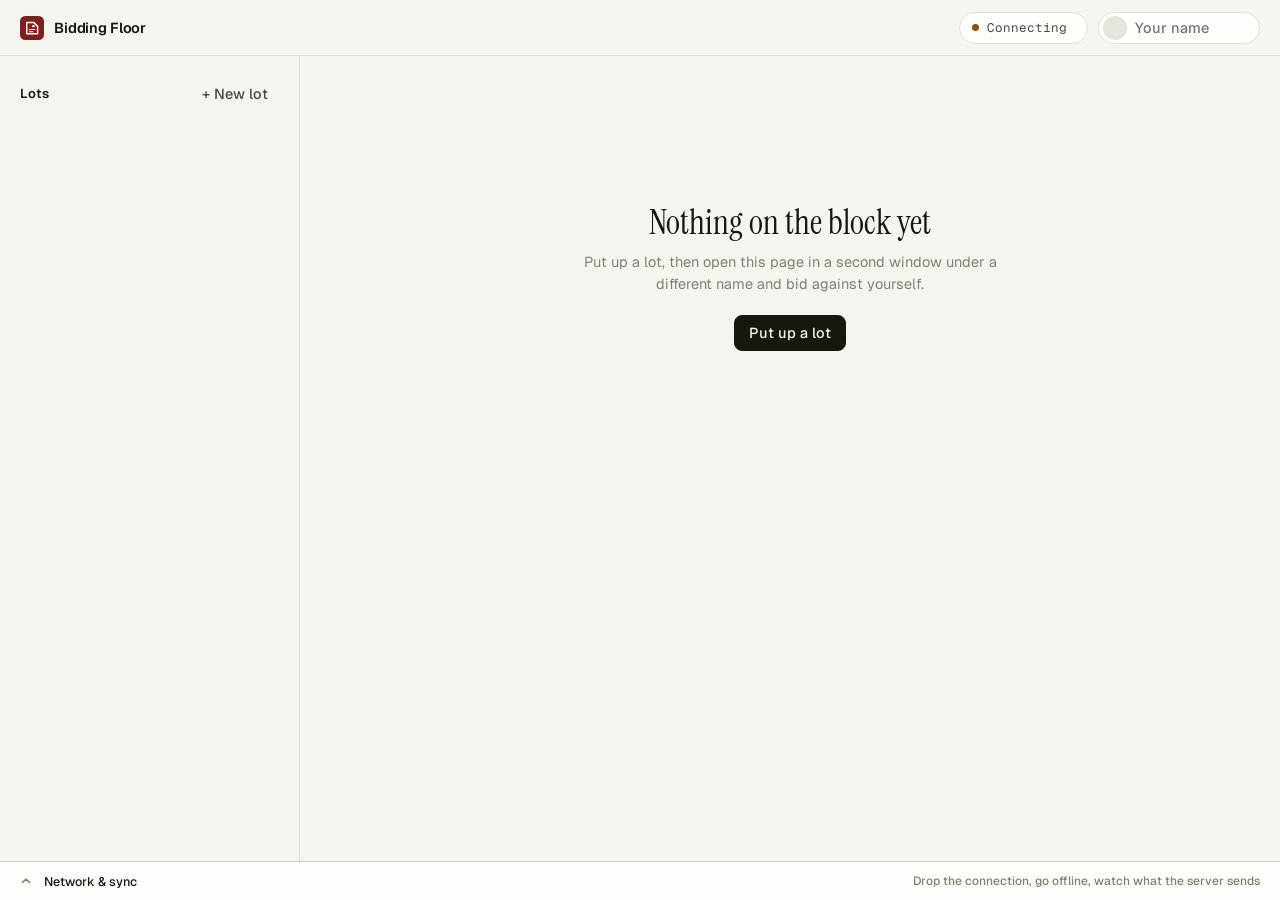
<file: static/index.html>
<!doctype html>
<html lang="en">
<head>
<meta charset="utf-8">
<meta name="viewport" content="width=device-width, initial-scale=1">
<title>Bidding Floor · live auctions</title>
<meta name="description" content="Timed auctions with live bidding over WebSockets.">
<meta name="theme-color" content="#f6f4ef">
<link rel="icon" href="/static/favicon.svg" type="image/svg+xml">
<link rel="preconnect" href="https://fonts.googleapis.com">
<link rel="preconnect" href="https://fonts.gstatic.com" crossorigin>
<link href="https://fonts.googleapis.com/css2?family=Geist:wght@400;500;600&family=Geist+Mono:wght@400;500&family=Instrument+Serif&display=swap" rel="stylesheet">
<link rel="stylesheet" href="/static/app.css">
<script src="/static/app.js" defer></script>
</head>
<body>

<header class="topbar">
  <a class="brand" href="/">
    <svg viewBox="0 0 32 32" aria-hidden="true"><rect width="32" height="32" rx="7" fill="var(--brand)"/><path d="M9 8.5h9.2l5.3 5.3v9.7H9z" fill="none" stroke="#fff" stroke-width="2" stroke-linejoin="round"/><circle cx="18" cy="13.5" r="1.6" fill="#fff"/><path d="M12.5 18h7M12.5 21h4.5" stroke="#fff" stroke-width="1.6" stroke-linecap="round"/></svg>
    <span class="brand-name">Bidding Floor</span>
  </a>
  <span class="topbar-meta" id="liveCount"></span>
  <div class="topbar-right">
    <button class="conn" id="conn" type="button" data-state="connecting" title="Show the network panel">
      <span class="conn-dot"></span><span id="connLabel">Connecting</span><span class="conn-ms" id="connMs"></span>
    </button>
    <label class="identity" title="Your bidder name">
      <span class="avatar" id="meAvatar" aria-hidden="true"></span>
      <input id="bidder" maxlength="40" autocomplete="nickname" spellcheck="false" aria-label="Your bidder name" placeholder="Your name">
    </label>
  </div>
</header>

<div class="shell">
  <nav class="lots" aria-label="Lots">
    <div class="lots-head">
      <h2>Lots <span id="lotCount"></span></h2>
      <button class="btn btn-quiet" id="newLotBtn" type="button">+ New lot</button>
    </div>
    <ol class="lot-list" id="lotList"></ol>
  </nav>

  <main class="stage">
    <div class="empty" id="empty">
      <h2>Nothing on the block yet</h2>
      <p>Put up a lot, then open this page in a second window under a different name and bid against yourself.</p>
      <button class="btn btn-ink" id="emptyNewLot" type="button">Put up a lot</button>
    </div>

    <article class="lot" id="lot" hidden>
      <header class="lot-head">
        <p class="eyebrow"><span id="lotNo"></span><span class="dot"></span><span>Timed auction</span><span class="dot"></span><span id="lotOpened"></span></p>
        <h1 id="lotTitle"></h1>
        <p class="lot-desc" id="lotDesc"></p>
      </header>

      <aside class="bidbox" id="bidbox" aria-label="Bidding">
        <div class="notice" id="notice" role="status" hidden></div>
        <div class="bidbox-body">
          <span class="label" id="priceLabel">Current bid</span>
          <output class="price" id="price" aria-live="polite"></output>
          <div class="price-sub" id="priceSub"></div>

          <div class="clock">
            <div class="clock-row"><span class="label" id="clockLabel">Closes in</span><span class="clock-time" id="clock"></span></div>
            <div class="clock-bar"><span id="clockFill"></span></div>
          </div>

          <button class="btn btn-ink btn-bid" id="bidBtn" type="button"></button>
          <div class="jumps" id="jumps"></div>

          <form class="custom" id="customForm" autocomplete="off">
            <label class="label" for="customAmount">Your own amount</label>
            <div class="custom-row">
              <div class="money-input"><span>₹</span><input id="customAmount" inputmode="numeric" pattern="[0-9]*"></div>
              <button class="btn" type="submit">Place bid</button>
            </div>
          </form>

          <p class="pending" id="pending" aria-live="polite"></p>
          <p class="fine">Every bid is checked against the live price on the server. If someone gets there first, yours is turned down rather than applied.</p>
        </div>
      </aside>

      <section class="lot-details">
        <dl class="facts">
          <div><dt>Opening bid</dt><dd id="fOpening"></dd></div>
          <div><dt>Increment</dt><dd id="fIncrement"></dd></div>
          <div><dt>Bids</dt><dd id="fBids"></dd></div>
          <div><dt>Closes</dt><dd id="fCloses"></dd></div>
        </dl>
        <div class="section-head"><h2>Bid history</h2><span>Read from the database, newest first</span></div>
        <ol class="history" id="history"></ol>
      </section>
    </article>
  </main>
</div>

<section class="devtools" id="devtools" data-open="false" aria-label="Network and sync">
  <button class="devtools-tab" id="devToggle" type="button" aria-expanded="false" aria-controls="devBody">
    <svg class="chev" width="12" height="12" viewBox="0 0 12 12" aria-hidden="true"><path d="M2.5 7.5 6 4l3.5 3.5" fill="none" stroke="currentColor" stroke-width="1.5" stroke-linecap="round" stroke-linejoin="round"/></svg>
    Network &amp; sync
    <span class="summary" id="devSummary"></span>
    <span class="hint">Drop the connection, go offline, watch what the server sends</span>
  </button>
  <div class="devtools-body" id="devBody">
    <div class="dev-stats">
      <dl>
        <dt>Socket</dt><dd id="dState">-</dd>
        <dt>Round trip</dt><dd id="dLatency">-</dd>
        <dt>Version held</dt><dd id="dVersion">-</dd>
        <dt>Reconnects</dt><dd id="dReconnects">0</dd>
        <dt>Unanswered bids</dt><dd id="dQueued">0</dd>
      </dl>
      <div class="dev-actions">
        <button class="btn" id="dropBtn" type="button" title="Close the socket the way a network blip would. The client reconnects with backoff.">Drop connection</button>
        <button class="btn" id="offlineBtn" type="button" aria-pressed="false" title="Stay disconnected. Bids wait in an outbox and are sent on reconnect.">Go offline</button>
        <button class="btn" id="resyncBtn" type="button" title="Ask the server for a fresh snapshot from the database.">Resync from database</button>
      </div>
    </div>
    <ol class="wire" id="wire" aria-label="Messages on the socket"></ol>
  </div>
</section>

<dialog id="lotDialog" aria-labelledby="lotDialogTitle">
  <form id="lotForm">
    <div class="dialog-head">
      <h2 id="lotDialogTitle">Put up a lot</h2>
      <p>It opens for bidding immediately.</p>
    </div>
    <div class="dialog-body">
      <label class="field"><span class="label">Title</span><input name="title" required maxlength="120" placeholder="Leica M6 rangefinder, 1986"></label>
      <label class="field"><span class="label">Description</span><textarea name="description" maxlength="2000" placeholder="Condition, provenance, anything a bidder should know"></textarea></label>
      <div class="field-row">
        <label class="field"><span class="label">Opening bid (₹)</span><input name="starting_price" type="number" min="1" step="1" required value="1000"></label>
        <label class="field"><span class="label">Increment (₹)</span><input name="min_increment" type="number" min="1" step="1" required value="50"></label>
      </div>
      <div class="field">
        <span class="label" id="durLabel">Runs for</span>
        <div class="segmented" role="radiogroup" aria-labelledby="durLabel">
          <input type="radio" name="duration_seconds" id="d2" value="120"><label for="d2">2 min</label>
          <input type="radio" name="duration_seconds" id="d10" value="600" checked><label for="d10">10 min</label>
          <input type="radio" name="duration_seconds" id="d60" value="3600"><label for="d60">1 hour</label>
          <input type="radio" name="duration_seconds" id="d1440" value="86400"><label for="d1440">1 day</label>
        </div>
      </div>
    </div>
    <div class="dialog-foot">
      <button class="btn btn-quiet" type="button" id="lotCancel">Cancel</button>
      <button class="btn btn-ink" type="submit">Open bidding</button>
    </div>
  </form>
</dialog>

<div class="toast" id="toast" role="status" aria-live="polite"></div>
</body>
</html>
</file>
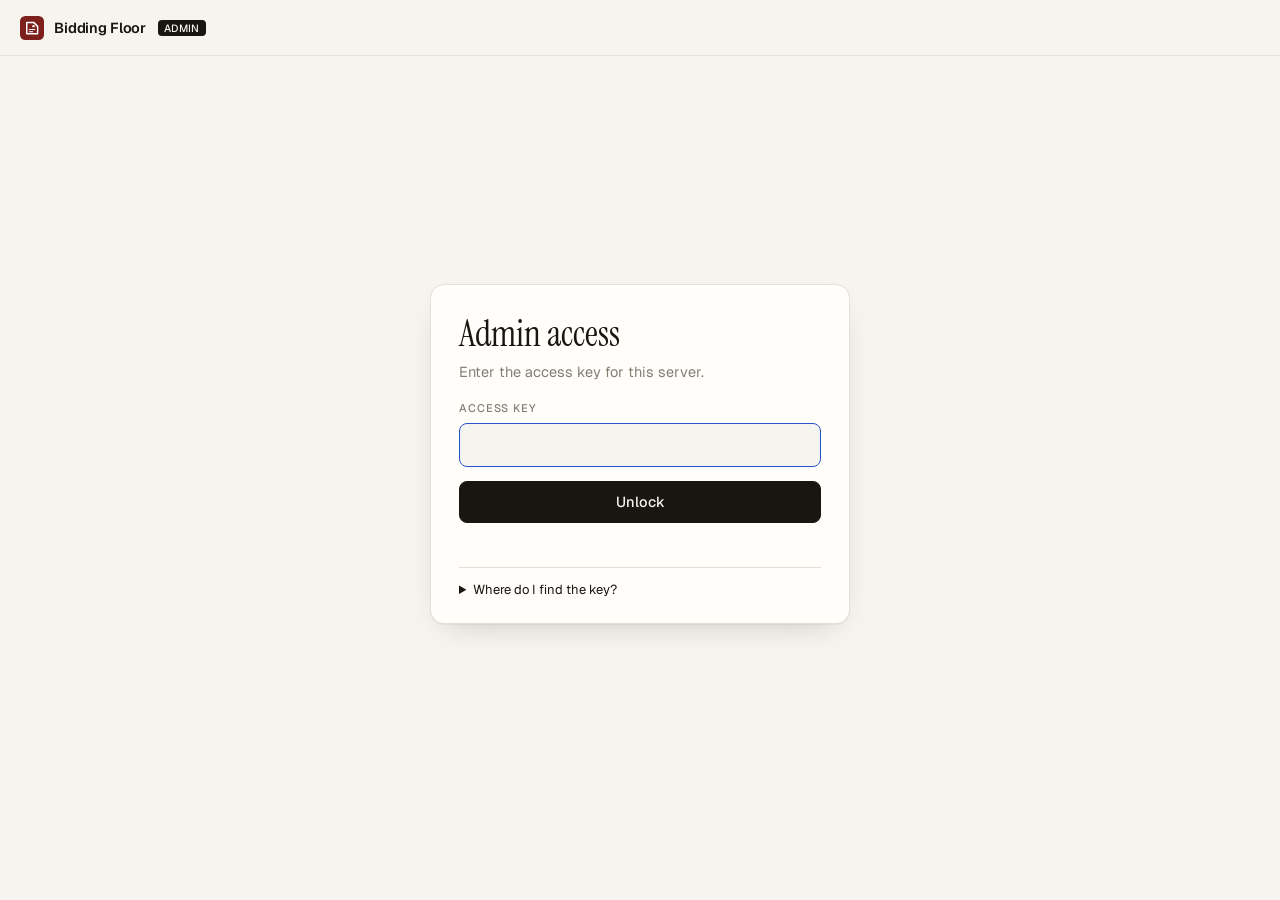
<file: static/admin.html>
<!doctype html>
<html lang="en">
<head>
<meta charset="utf-8">
<meta name="viewport" content="width=device-width, initial-scale=1">
<meta name="robots" content="noindex, nofollow">
<title>Admin · Bidding Floor</title>
<meta name="theme-color" content="#f6f4ef">
<link rel="icon" href="/static/favicon.svg" type="image/svg+xml">
<link rel="preconnect" href="https://fonts.googleapis.com">
<link rel="preconnect" href="https://fonts.gstatic.com" crossorigin>
<link href="https://fonts.googleapis.com/css2?family=Geist:wght@400;500;600&family=Geist+Mono:wght@400;500&family=Instrument+Serif&display=swap" rel="stylesheet">
<link rel="stylesheet" href="/static/app.css">
<link rel="stylesheet" href="/static/admin.css">
<script src="/static/admin.js" defer></script>
</head>
<body class="no-devtools">

<header class="topbar">
  <a class="brand" href="/">
    <svg viewBox="0 0 32 32" aria-hidden="true"><rect width="32" height="32" rx="7" fill="#7d1f1b"/><path d="M9 8.5h9.2l5.3 5.3v9.7H9z" fill="none" stroke="#fff" stroke-width="2" stroke-linejoin="round"/><circle cx="18" cy="13.5" r="1.6" fill="#fff"/><path d="M12.5 18h7M12.5 21h4.5" stroke="#fff" stroke-width="1.6" stroke-linecap="round"/></svg>
    <span class="brand-name">Bidding Floor</span>
  </a>
  <span class="tag tag-admin">Admin</span>
  <span class="tag tag-role" id="roleTag" hidden></span>
  <div class="topbar-right" id="sessionBar" hidden>
    <span class="conn" id="feedConn" data-state="connecting"><span class="conn-dot"></span><span id="feedLabel">Feed connecting</span></span>
    <a class="btn btn-quiet" href="/floor" target="_blank" rel="noopener">Open the floor</a>
    <button class="btn" id="lockBtn" type="button">Lock</button>
  </div>
</header>

<main class="admin">
  <section class="gate" id="gate">
    <form class="gate-card" id="gateForm" autocomplete="off">
      <h1>Admin access</h1>
      <p>Enter the access key for this server.</p>
      <label class="field">
        <span class="label">Access key</span>
        <input id="keyInput" type="password" required minlength="24" spellcheck="false" autocomplete="off">
      </label>
      <button class="btn btn-ink gate-btn" type="submit">Unlock</button>
      <p class="gate-error" id="gateError" role="alert"></p>
      <details class="gate-help">
        <summary>Where do I find the key?</summary>
        <p><b>Judges:</b> the landing page shows the current judge key, and its "Open the admin portal" button unlocks this page for you.</p>
        <p><b>Owner:</b> The server generates it the first time it boots and never stores it in the code. On AWS, run <code>bash aws-launch.sh admin-key</code> in CloudShell. Running locally, put <code>ADMIN_KEY=</code> followed by 24 or more characters in <code>.env</code>.</p>
        <p>The key is kept in this tab only and forgotten when you close it. Ten wrong keys lock your address out for a minute.</p>
      </details>
    </form>
  </section>

  <div class="console" id="console" hidden>
    <section class="stats" aria-label="Totals">
      <div><span class="label">Open lots</span><b id="sOpen">-</b></div>
      <div><span class="label">Closed</span><b id="sClosed">-</b></div>
      <div><span class="label">Removed</span><b id="sRemoved">-</b></div>
      <div><span class="label">Accepted bids</span><b id="sAccepted">-</b></div>
      <div><span class="label">Rejected bids</span><b id="sRejected">-</b><small id="sReasons"></small></div>
      <div><span class="label">Bids, last hour</span><b id="sHour">-</b></div>
    </section>

    <div class="grid">
      <section class="panel lots-panel" aria-labelledby="lotsTitle">
        <header class="panel-head">
          <h2 id="lotsTitle">Lots</h2>
          <div class="filter" role="group" aria-label="Show lots">
            <button type="button" data-filter="all" aria-pressed="true">All</button>
            <button type="button" data-filter="open" aria-pressed="false">Open</button>
            <button type="button" data-filter="closed" aria-pressed="false">Closed</button>
            <button type="button" data-filter="removed" aria-pressed="false">Removed</button>
          </div>
        </header>
        <div class="table-wrap">
          <table class="table">
            <thead><tr><th>Lot</th><th>Status</th><th class="num">Price</th><th>Leader</th><th class="num">Bids</th><th>Closes</th><th class="actions-col"><span class="sr">Actions</span></th></tr></thead>
            <tbody id="lotRows"></tbody>
          </table>
        </div>
      </section>

      <aside class="side-col">
        <section class="panel" aria-labelledby="newTitle">
          <header class="panel-head"><h2 id="newTitle">Open a lot</h2></header>
          <form class="new-lot" id="newLot" autocomplete="off">
            <label class="field"><span class="label">Title</span><input name="title" required maxlength="120"></label>
            <label class="field"><span class="label">Description</span><textarea name="description" maxlength="2000" rows="3"></textarea></label>
            <div class="field-row">
              <label class="field"><span class="label">Opening bid (₹)</span><input name="starting_price" type="number" min="1" step="1" required value="1000"></label>
              <label class="field"><span class="label">Increment (₹)</span><input name="min_increment" type="number" min="1" step="1" required value="50"></label>
            </div>
            <div class="field">
              <span class="label" id="durLabel">Runs for</span>
              <div class="segmented" role="radiogroup" aria-labelledby="durLabel">
                <input type="radio" name="duration_seconds" id="a10" value="600"><label for="a10">10 min</label>
                <input type="radio" name="duration_seconds" id="a60" value="3600" checked><label for="a60">1 hour</label>
                <input type="radio" name="duration_seconds" id="a1440" value="86400"><label for="a1440">1 day</label>
                <input type="radio" name="duration_seconds" id="a10080" value="604800"><label for="a10080">7 days</label>
              </div>
            </div>
            <button class="btn btn-ink" type="submit">Open bidding</button>
          </form>
        </section>

        <section class="panel" id="judgePanel" aria-labelledby="judgeTitle" hidden>
          <header class="panel-head"><h2 id="judgeTitle">Judge access</h2><span class="muted" id="judgeState"></span></header>
          <div class="judge-body">
            <p class="muted">A second key with full control over lots, shown on the landing page so judges can try the portal on their own. It can't change keys.</p>
            <code class="judge-key" id="judgeKeyText">-</code>
            <div class="row-actions">
              <button class="btn" type="button" id="judgeToggle">Switch off</button>
              <button class="btn btn-danger" type="button" id="judgeRotate">Rotate key</button>
            </div>
          </div>
        </section>

        <section class="panel" aria-labelledby="instTitle">
          <header class="panel-head"><h2 id="instTitle">Instances</h2><span class="muted" id="servedBy"></span></header>
          <ul class="instances" id="instances"></ul>
        </section>

        <section class="panel" aria-labelledby="setTitle">
          <header class="panel-head"><h2 id="setTitle">Server settings</h2><span class="muted">set by environment</span></header>
          <dl class="settings" id="settings"></dl>
        </section>
      </aside>
    </div>

    <section class="panel" aria-labelledby="feedTitle">
      <header class="panel-head">
        <h2 id="feedTitle">Live feed</h2>
        <span class="muted">every committed change on every lot, as Postgres announces it</span>
      </header>
      <ol class="wire feed" id="feed"><li class="feed-empty">Waiting for the first event…</li></ol>
    </section>

    <section class="panel" aria-labelledby="actTitle">
      <header class="panel-head">
        <h2 id="actTitle">Admin activity</h2>
        <span class="muted">every change made here, and which key made it</span>
      </header>
      <div class="table-wrap">
        <table class="table">
          <thead><tr><th>Time</th><th>Who</th><th>Action</th><th>Details</th><th id="ipHead">Address</th></tr></thead>
          <tbody id="actRows"></tbody>
        </table>
      </div>
    </section>

    <section class="panel" aria-labelledby="logTitle">
      <header class="panel-head">
        <h2 id="logTitle">Bid log</h2>
        <label class="check"><input type="checkbox" id="rejectedOnly"> Rejected only</label>
      </header>
      <div class="table-wrap">
        <table class="table">
          <thead><tr><th>Time</th><th>Lot</th><th>Bidder</th><th class="num">Amount</th><th>Outcome</th><th>Request id</th></tr></thead>
          <tbody id="bidRows"></tbody>
        </table>
      </div>
    </section>
  </div>
</main>

<div class="toast" id="toast" role="status" aria-live="polite"></div>
</body>
</html>
</file>
<file: static/app.css>
/* Bidding Floor - client styles */

:root {
  --paper: #f6f4ef;
  --surface: #fffefb;
  --sunken: #efece5;
  --ink: #17160f;
  --ink-2: #4b4840;
  --muted: #827e72;
  --faint: #b0ab9f;
  --line: #e4e0d6;
  --line-2: #d2cdc1;
  --brand: #7d1f1b;
  --lead: #17663f;
  --lead-bg: #e3f0e7;
  --warn: #8a5300;
  --warn-bg: #fbefd7;
  --danger: #b0281c;
  --danger-bg: #fbe6e2;
  --focus: #2457c5;
  --shadow: 0 1px 0 rgb(23 22 15 / 4%), 0 12px 32px -18px rgb(23 22 15 / 28%);

  --a0-bg: #e8e1f5; --a0-fg: #4a3784;
  --a1-bg: #dcecf4; --a1-fg: #1f5a78;
  --a2-bg: #e2efdc; --a2-fg: #35662a;
  --a3-bg: #f7e5d6; --a3-fg: #8a4a17;
  --a4-bg: #f5dfe4; --a4-fg: #8a2d45;
  --a5-bg: #e6e4dc; --a5-fg: #4f4b40;

  --serif: "Instrument Serif", "Iowan Old Style", Georgia, serif;
  --sans: "Geist", ui-sans-serif, system-ui, -apple-system, "Segoe UI", sans-serif;
  --mono: "Geist Mono", ui-monospace, "Cascadia Mono", Consolas, monospace;
  --radius: 10px;
  --devtools-h: 38px;
  color-scheme: light;
}

*, *::before, *::after { box-sizing: border-box; }
html { -webkit-text-size-adjust: 100%; }
body {
  margin: 0;
  background: var(--paper);
  color: var(--ink);
  font: 14.5px/1.5 var(--sans);
  font-feature-settings: "ss01", "cv11";
  -webkit-font-smoothing: antialiased;
  padding-bottom: var(--devtools-h);
}
body.devtools-open { padding-bottom: 300px; }
body.no-devtools { padding-bottom: 0; --devtools-h: 0px; }
button, input, textarea { font: inherit; color: inherit; }
button { cursor: pointer; }
:focus-visible { outline: 2px solid var(--focus); outline-offset: 2px; border-radius: 6px; }
[hidden] { display: none !important; }
.num, .mono { font-family: var(--mono); font-variant-numeric: tabular-nums; }
.label {
  display: block;
  font-size: 11px;
  font-weight: 500;
  letter-spacing: .08em;
  text-transform: uppercase;
  color: var(--muted);
}

/* ---------- buttons ---------- */
.btn {
  display: inline-flex; align-items: center; justify-content: center; gap: 8px;
  height: 36px; padding: 0 14px;
  border: 1px solid var(--line-2); border-radius: 8px;
  background: var(--surface);
  font-weight: 500;
  transition: background .15s, border-color .15s, transform .05s;
}
.btn:hover:not(:disabled) { border-color: var(--muted); }
.btn:active:not(:disabled) { transform: translateY(1px); }
.btn:disabled { cursor: not-allowed; opacity: .5; }
.btn-ink { background: var(--ink); border-color: var(--ink); color: var(--paper); }
.btn-ink:hover:not(:disabled) { background: var(--ink-2); border-color: var(--ink-2); }
.btn-quiet { border-color: transparent; background: transparent; color: var(--ink-2); padding: 0 10px; }
.btn-quiet:hover:not(:disabled) { background: var(--sunken); border-color: transparent; }

/* ---------- top bar ---------- */
.topbar {
  position: sticky; top: 0; z-index: 20;
  display: flex; align-items: center; gap: 20px;
  height: 56px; padding: 0 20px;
  background: color-mix(in srgb, var(--paper) 88%, transparent);
  backdrop-filter: saturate(1.4) blur(10px);
  border-bottom: 1px solid var(--line);
}
.brand {
  display: inline-flex; align-items: center; gap: 10px;
  color: var(--ink); text-decoration: none;
  font-weight: 600; letter-spacing: -.01em;
}
.brand svg { width: 24px; height: 24px; flex: none; }
.topbar-meta { color: var(--muted); font-size: 13px; }
.topbar-right { margin-left: auto; display: flex; align-items: center; gap: 10px; min-width: 0; }

.conn {
  display: inline-flex; align-items: center; gap: 8px;
  height: 32px; padding: 0 12px;
  border: 1px solid var(--line); border-radius: 99px;
  background: var(--surface);
  font: 12.5px var(--mono); color: var(--ink-2); white-space: nowrap;
}
.conn-ms:not(:empty)::before { content: "·"; margin: 0 6px; color: var(--faint); }
.conn-dot { width: 7px; height: 7px; border-radius: 50%; background: var(--faint); flex: none; }
.conn[data-state="live"] .conn-dot { background: var(--lead); box-shadow: 0 0 0 3px var(--lead-bg); }
.conn[data-state="connecting"] .conn-dot,
.conn[data-state="reconnecting"] .conn-dot { background: var(--warn); animation: blink 1s steps(2, start) infinite; }
.conn[data-state="offline"] .conn-dot,
.conn[data-state="missing"] .conn-dot { background: var(--danger); }
@keyframes blink { to { visibility: hidden; } }

.identity {
  display: inline-flex; align-items: center; gap: 8px;
  height: 32px; padding: 0 4px 0 4px;
  border: 1px solid var(--line); border-radius: 99px; background: var(--surface);
  min-width: 0;
}
.identity input {
  width: 120px; min-width: 40px; border: 0; background: transparent; padding: 0 8px 0 0;
  font-weight: 500;
}
.identity input:focus { outline: none; }
.identity input[readonly] { cursor: default; }
a.btn { text-decoration: none; }
a.btn-ink { color: var(--paper); }
.identity:focus-within { border-color: var(--focus); }

/* ---------- avatars & chips ---------- */
.avatar {
  display: inline-grid; place-items: center; flex: none;
  width: 24px; height: 24px; border-radius: 50%;
  font: 600 10px/1 var(--sans); letter-spacing: .02em;
  background: var(--a5-bg); color: var(--a5-fg);
}
.avatar-lg { width: 28px; height: 28px; font-size: 11px; }
.avatar[data-hue="0"] { background: var(--a0-bg); color: var(--a0-fg); }
.avatar[data-hue="1"] { background: var(--a1-bg); color: var(--a1-fg); }
.avatar[data-hue="2"] { background: var(--a2-bg); color: var(--a2-fg); }
.avatar[data-hue="3"] { background: var(--a3-bg); color: var(--a3-fg); }
.avatar[data-hue="4"] { background: var(--a4-bg); color: var(--a4-fg); }
.avatar[data-hue="5"] { background: var(--a5-bg); color: var(--a5-fg); }

.chip {
  display: inline-flex; align-items: center; gap: 6px;
  height: 20px; padding: 0 7px; border-radius: 5px;
  font: 500 11px var(--mono); letter-spacing: .02em;
  background: var(--sunken); color: var(--muted);
}
.chip-live { color: var(--ink-2); }
.chip-live::before { content: ""; width: 5px; height: 5px; border-radius: 50%; background: var(--lead); }
.chip-live.urgent { color: var(--danger); background: var(--danger-bg); }
.chip-live.urgent::before { background: currentColor; animation: blink 1s steps(2, start) infinite; }
.tag {
  display: inline-block; padding: 1px 6px; border-radius: 4px;
  font: 500 10.5px var(--sans); letter-spacing: .03em; text-transform: uppercase;
  background: var(--sunken); color: var(--muted); vertical-align: 1px;
}
.tag-lead { background: var(--lead-bg); color: var(--lead); }

/* ---------- layout ---------- */
.shell {
  display: grid;
  grid-template-columns: 300px minmax(0, 1fr);
  min-height: calc(100vh - 56px - var(--devtools-h));
}

/* lots sidebar */
.lots { border-right: 1px solid var(--line); padding: 20px 14px 24px; }
.lots-head { display: flex; align-items: center; justify-content: space-between; padding: 0 6px 12px; }
.lots-head h2 { margin: 0; font-size: 13px; font-weight: 600; }
.lots-head h2 span { color: var(--muted); font-weight: 400; margin-left: 4px; }
.lot-list { list-style: none; margin: 0; padding: 0; display: grid; gap: 2px; }
.lot-card {
  width: 100%; display: grid; gap: 3px;
  padding: 11px 12px; text-align: left;
  border: 1px solid transparent; border-radius: var(--radius); background: transparent;
}
.lot-card:hover { background: var(--sunken); }
.lot-card[aria-current="true"] { background: var(--surface); border-color: var(--line); box-shadow: var(--shadow); }
.lot-card-top { display: flex; align-items: center; justify-content: space-between; gap: 8px; }
.lot-card-no { font: 500 11px var(--mono); color: var(--muted); letter-spacing: .03em; }
.lot-card-title { font-weight: 500; overflow: hidden; text-overflow: ellipsis; white-space: nowrap; }
.lot-card-bottom { display: flex; align-items: baseline; justify-content: space-between; gap: 8px; }
.lot-card-price { font-weight: 500; font-variant-numeric: tabular-nums; }
.lot-card-meta { font-size: 12px; color: var(--muted); }
.lot-card[data-closed] .lot-card-title, .lot-card[data-closed] .lot-card-price { color: var(--muted); }
.lots-empty { padding: 8px 6px; color: var(--muted); font-size: 13px; }

/* stage */
.stage { padding: 40px 48px 56px; min-width: 0; }
.empty { max-width: 420px; margin: 12vh auto 0; text-align: center; color: var(--muted); }
.empty h2 { font: 400 34px/1.1 var(--serif); color: var(--ink); margin: 0 0 10px; }
.empty p { margin: 0 0 20px; }

.lot {
  display: grid;
  grid-template-columns: minmax(0, 1fr) 360px;
  grid-template-areas: "head box" "details box";
  column-gap: 56px;
  align-items: start;
  max-width: 1180px;
}
.lot-head { grid-area: head; }
.lot-details { grid-area: details; }
.bidbox { grid-area: box; }

.eyebrow {
  display: flex; align-items: center; flex-wrap: wrap; gap: 4px 8px; margin: 0 0 14px;
  font: 500 12px var(--mono); color: var(--muted); letter-spacing: .03em;
}
.eyebrow > span { white-space: nowrap; }
.eyebrow .dot { width: 3px; height: 3px; border-radius: 50%; background: var(--faint); }
.lot h1 {
  margin: 0 0 14px;
  font: 400 clamp(34px, 4.2vw, 50px)/1.04 var(--serif);
  letter-spacing: -.012em;
  text-wrap: balance;
}
.lot-desc { margin: 0; max-width: 60ch; color: var(--ink-2); font-size: 15.5px; line-height: 1.6; }
.lot-desc.is-empty { color: var(--muted); font-style: italic; }

.facts {
  display: grid; grid-template-columns: repeat(4, minmax(0, 1fr));
  margin: 32px 0 40px; padding: 0;
  border-top: 1px solid var(--line); border-bottom: 1px solid var(--line);
}
.facts > div { padding: 14px 16px 14px 0; }
.facts > div + div { padding-left: 16px; border-left: 1px solid var(--line); }
.facts dt { font-size: 11px; font-weight: 500; letter-spacing: .08em; text-transform: uppercase; color: var(--muted); }
.facts dd { margin: 4px 0 0; font-size: 16px; font-weight: 500; font-variant-numeric: tabular-nums; }

.section-head { display: flex; align-items: baseline; justify-content: space-between; gap: 12px; margin-bottom: 6px; }
.section-head h2 { margin: 0; font-size: 13px; font-weight: 600; }
.section-head span { font-size: 12px; color: var(--muted); }

.history { list-style: none; margin: 0; padding: 0; }
.bid-row {
  display: grid; grid-template-columns: 28px minmax(0, 1fr) auto auto;
  align-items: center; gap: 12px;
  padding: 11px 0; border-bottom: 1px solid var(--line);
}
.bid-who { overflow: hidden; text-overflow: ellipsis; white-space: nowrap; }
.bid-who b { font-weight: 500; }
.bid-who .tag { margin-left: 6px; }
.bid-when { font: 12px var(--mono); color: var(--muted); text-align: right; min-width: 64px; }
.bid-amt { font-weight: 500; font-variant-numeric: tabular-nums; text-align: right; min-width: 96px; }
.bid-row:not(:first-child) .bid-amt { color: var(--ink-2); }
.bid-row.is-new { animation: arrive 1.2s ease-out; }
@keyframes arrive {
  from { background: color-mix(in srgb, var(--lead) 14%, transparent); }
  to { background: transparent; }
}
.history-empty { padding: 18px 0; color: var(--muted); border-bottom: 1px solid var(--line); }

/* ---------- bid box ---------- */
.bidbox {
  position: sticky; top: 80px;
  background: var(--surface);
  border: 1px solid var(--line); border-radius: 14px;
  box-shadow: var(--shadow);
  overflow: hidden;
}
.notice {
  display: flex; align-items: center; justify-content: space-between; gap: 12px;
  padding: 0 18px;
  min-height: 52px;
  font-weight: 500; font-size: 13.5px;
  border-bottom: 1px solid var(--line);
}
.notice-lead { background: var(--lead-bg); color: var(--lead); }
.notice-warn { background: var(--warn-bg); color: var(--warn); }
.notice-muted { background: var(--sunken); color: var(--ink-2); }
.notice-action {
  border: 1px solid currentColor; background: transparent; color: inherit;
  border-radius: 6px; padding: 3px 9px; font-size: 12.5px; font-weight: 600; white-space: nowrap;
}
.bidbox-body { padding: 22px 22px 20px; }
.price {
  display: block; margin: 6px 0 4px;
  font: 400 54px/1 var(--serif); letter-spacing: -.01em;
  font-variant-numeric: lining-nums;
}
.price.is-bumped { animation: bump .9s ease-out; }
@keyframes bump { 0% { color: var(--lead); } 100% { color: var(--ink); } }
.price-sub { display: flex; align-items: center; gap: 8px; min-height: 24px; color: var(--ink-2); font-size: 13.5px; }

.clock { margin: 20px 0 18px; }
.clock-row { display: flex; align-items: baseline; justify-content: space-between; }
.clock-time { font: 500 20px var(--mono); font-variant-numeric: tabular-nums; }
.clock-bar { height: 3px; margin-top: 8px; border-radius: 3px; background: var(--sunken); overflow: hidden; }
.clock-bar span { display: block; height: 100%; background: var(--ink); transform-origin: left; transform: scaleX(0); transition: transform 1s linear; }
.bidbox[data-urgency="high"] .clock-time,
.bidbox[data-urgency="high"] .clock-row .label { color: var(--danger); }
.bidbox[data-urgency="high"] .clock-bar span { background: var(--danger); }

.btn-bid { width: 100%; height: 48px; font-size: 16px; font-weight: 600; border-radius: 10px; }
.jumps { display: grid; grid-template-columns: repeat(3, 1fr); gap: 6px; margin-top: 8px; }
.jumps .btn { height: 34px; padding: 0 6px; font-size: 13px; font-variant-numeric: tabular-nums; }

.custom { margin-top: 16px; padding-top: 16px; border-top: 1px dashed var(--line-2); }
.custom-row { display: flex; gap: 6px; margin-top: 6px; }
.money-input {
  flex: 1; display: flex; align-items: center; gap: 4px;
  height: 36px; padding: 0 10px;
  border: 1px solid var(--line-2); border-radius: 8px; background: var(--paper);
}
.money-input:focus-within { border-color: var(--focus); }
.money-input span { color: var(--muted); }
.money-input input { width: 100%; border: 0; background: transparent; font-variant-numeric: tabular-nums; }
.money-input input:focus { outline: none; }
.pending { margin: 12px 0 0; font: 12.5px var(--mono); color: var(--warn); }
.pending:empty { display: none; }
.fine { margin: 16px 0 0; font-size: 12px; color: var(--muted); line-height: 1.5; }

/* ---------- devtools drawer ---------- */
.devtools {
  position: fixed; inset: auto 0 0 0; z-index: 30;
  background: var(--surface); border-top: 1px solid var(--line-2);
  box-shadow: 0 -12px 30px -24px rgb(0 0 0 / 40%);
}
.devtools-tab {
  display: flex; align-items: center; gap: 12px; width: 100%;
  height: var(--devtools-h); padding: 0 20px;
  border: 0; background: transparent; text-align: left;
  font: 500 12.5px var(--sans);
}
.devtools-tab .chev { transition: transform .2s; color: var(--muted); }
.devtools[data-open="true"] .devtools-tab .chev { transform: rotate(180deg); }
.devtools-tab .summary { font: 12px var(--mono); color: var(--muted); }
.devtools-tab .hint { margin-left: auto; font-size: 12px; color: var(--muted); }
.devtools-body {
  display: none;
  grid-template-columns: 300px minmax(0, 1fr);
  height: calc(300px - var(--devtools-h));
  border-top: 1px solid var(--line);
}
.devtools[data-open="true"] .devtools-body { display: grid; }
.dev-stats { padding: 14px 20px; border-right: 1px solid var(--line); overflow: auto; }
.dev-stats dl { display: grid; grid-template-columns: auto 1fr; gap: 6px 16px; margin: 0 0 14px; font-size: 12.5px; }
.dev-stats dt { color: var(--muted); }
.dev-stats dd { margin: 0; font-family: var(--mono); text-align: right; }
.dev-actions { display: grid; gap: 6px; }
.dev-actions .btn { height: 32px; font-size: 12.5px; justify-content: flex-start; }
.dev-actions .btn[aria-pressed="true"] { border-color: var(--danger); color: var(--danger); background: var(--danger-bg); }
.wire { list-style: none; margin: 0; padding: 8px 0; overflow: auto; font: 12px/1.7 var(--mono); }
.wire li { display: grid; grid-template-columns: 70px 16px 120px minmax(0, 1fr) auto; gap: 8px; padding: 0 20px; }
.wire li:hover { background: var(--sunken); }
.wire time { color: var(--faint); }
.wire .dir { text-align: center; }
.wire .w-in .dir { color: var(--lead); }
.wire .w-out .dir { color: var(--focus); }
.wire .w-sys .dir, .wire .w-sys .kind { color: var(--warn); }
.wire .kind { color: var(--ink-2); }
.wire .text { color: var(--muted); overflow: hidden; text-overflow: ellipsis; white-space: nowrap; }
.wire .v { color: var(--faint); }

/* ---------- dialog & toast ---------- */
dialog {
  width: min(460px, calc(100vw - 32px));
  padding: 0; border: 1px solid var(--line-2); border-radius: 14px;
  background: var(--surface); color: var(--ink); box-shadow: 0 30px 80px -30px rgb(0 0 0 / 50%);
}
dialog::backdrop { background: rgb(15 14 10 / 45%); backdrop-filter: blur(2px); }
.dialog-head { padding: 20px 22px 0; }
.dialog-head h2 { margin: 0; font: 400 28px/1.1 var(--serif); }
.dialog-head p { margin: 6px 0 0; color: var(--muted); font-size: 13px; }
.dialog-body { display: grid; gap: 14px; padding: 18px 22px; }
.field { display: grid; gap: 6px; }
.field input, .field textarea {
  width: 100%; padding: 8px 10px;
  border: 1px solid var(--line-2); border-radius: 8px; background: var(--paper);
}
.field textarea { resize: vertical; min-height: 64px; }
.field input:focus, .field textarea:focus { outline: none; border-color: var(--focus); }
.field-row { display: grid; grid-template-columns: 1fr 1fr; gap: 12px; }
.segmented { position: relative; display: grid; grid-template-columns: repeat(4, 1fr); padding: 3px; border-radius: 9px; background: var(--sunken); }
.segmented input { position: absolute; width: 1px; height: 1px; margin: 0; opacity: 0; pointer-events: none; }
.segmented label { padding: 6px 0; text-align: center; border-radius: 7px; font-size: 13px; color: var(--ink-2); cursor: pointer; }
.segmented input:checked + label { background: var(--surface); color: var(--ink); font-weight: 500; box-shadow: 0 1px 2px rgb(0 0 0 / 12%); }
.segmented input:focus-visible + label { outline: 2px solid var(--focus); }
.dialog-foot { display: flex; justify-content: flex-end; gap: 8px; padding: 14px 22px; border-top: 1px solid var(--line); background: var(--paper); }

.toast {
  position: fixed; right: 20px; bottom: calc(var(--devtools-h) + 16px); z-index: 40;
  max-width: min(380px, calc(100vw - 40px));
  padding: 11px 14px; border-radius: 10px;
  background: var(--ink); color: var(--paper);
  font-size: 13.5px; box-shadow: var(--shadow);
  opacity: 0; transform: translateY(6px); pointer-events: none;
  transition: opacity .18s, transform .18s;
}
.toast.is-on { opacity: 1; transform: none; }
.toast[data-kind="danger"] { background: var(--danger); color: #fff; }
body.devtools-open .toast { bottom: 316px; }

/* ---------- responsive ---------- */
@media (max-width: 1120px) {
  .lot { grid-template-columns: minmax(0, 1fr); grid-template-areas: "head" "box" "details"; max-width: 720px; }
  .bidbox { position: static; margin-top: 28px; }
  .facts { margin-top: 28px; }
}
@media (max-width: 760px) {
  .topbar { gap: 12px; padding: 0 14px; }
  .topbar-meta { display: none; }
  .identity input { width: 92px; }
  .conn-ms { display: none; }
  .shell { grid-template-columns: minmax(0, 1fr); }
  .lots { border-right: 0; border-bottom: 1px solid var(--line); padding: 12px 0 12px; }
  .lots-head { padding: 0 16px 8px; }
  .lot-list { display: flex; gap: 8px; overflow-x: auto; padding: 0 16px 4px; scroll-snap-type: x mandatory; scrollbar-width: thin; }
  .lot-list li { flex: 0 0 220px; scroll-snap-align: start; }
  .lot-card { border-color: var(--line); background: var(--surface); }
  .stage { padding: 24px 16px 40px; }
  .facts { grid-template-columns: repeat(2, minmax(0, 1fr)); }
  .facts > div:nth-child(3) { padding-left: 0; border-left: 0; }
  .facts > div:nth-child(n+3) { border-top: 1px solid var(--line); }
  .price { font-size: 46px; }
  .devtools-tab .hint { display: none; }
  .devtools-body { grid-template-columns: minmax(0, 1fr); grid-template-rows: auto minmax(0, 1fr); }
  .dev-stats { border-right: 0; border-bottom: 1px solid var(--line); }
  .dev-stats dl { grid-template-columns: auto 1fr auto 1fr; }
  .dev-actions { grid-template-columns: repeat(3, 1fr); }
  .wire li { grid-template-columns: 62px 12px 96px minmax(0, 1fr); padding: 0 14px; }
  .wire .v { display: none; }
  .toast { right: 16px; left: 16px; max-width: none; }
  body.devtools-open { padding-bottom: 420px; }
  body.devtools-open .devtools-body { height: 380px; }
  body.devtools-open .toast { bottom: 436px; }
}

@media (max-width: 480px) {
  .brand-name { display: none; }
  .topbar { gap: 8px; padding: 0 12px; }
  .identity input { width: 76px; }
  .lot-list li { flex-basis: 200px; }
}

@media (prefers-reduced-motion: reduce) {
  *, *::before, *::after { animation: none !important; transition: none !important; }
}
</file>
<file: static/admin.css>
/* Admin portal. Shares tokens and components with app.css. */

.tag-admin { background: var(--ink); color: var(--paper); margin-left: -8px; }
.btn { text-decoration: none; color: inherit; }
.btn-ink { color: var(--paper); }
.muted { color: var(--muted); font-size: 12.5px; }
.sr { position: absolute; width: 1px; height: 1px; overflow: hidden; clip: rect(0 0 0 0); }

.admin { max-width: 1320px; margin: 0 auto; padding: 28px 28px 64px; }

/* lock screen */
.gate { display: grid; place-items: center; min-height: calc(100vh - 160px); }
.gate-card {
  width: min(420px, 100%); display: grid; gap: 14px; padding: 30px 28px 24px;
  background: var(--surface); border: 1px solid var(--line); border-radius: 14px; box-shadow: var(--shadow);
}
.gate-card h1 { margin: 0; font: 400 36px/1.05 var(--serif); }
.gate-card > p { margin: -6px 0 4px; color: var(--muted); }
.gate-card input {
  width: 100%; padding: 10px 12px; border: 1px solid var(--line-2); border-radius: 8px;
  background: var(--paper); font-family: var(--mono); letter-spacing: .04em;
}
.gate-card input:focus { outline: none; border-color: var(--focus); }
.gate-btn { height: 42px; }
.gate-error { min-height: 18px; margin: 0; font-size: 13px; color: var(--danger); }
.gate-help { font-size: 13px; color: var(--ink-2); border-top: 1px solid var(--line); padding-top: 12px; }
.gate-help summary { cursor: pointer; color: var(--ink); }
.gate-help p { margin: 10px 0 0; line-height: 1.55; }
code { font-family: var(--mono); font-size: .92em; background: var(--sunken); padding: 1px 5px; border-radius: 4px; }

/* totals */
.stats {
  display: grid; grid-template-columns: repeat(6, 1fr); margin-bottom: 22px;
  background: var(--surface); border: 1px solid var(--line); border-radius: 12px; overflow: hidden;
}
.stats > div { padding: 16px 18px; display: grid; gap: 4px; }
.stats > div + div { border-left: 1px solid var(--line); }
.stats b { font: 400 34px/1 var(--serif); font-variant-numeric: lining-nums; }
.stats small { font-size: 11.5px; color: var(--muted); line-height: 1.4; }

.grid { display: grid; grid-template-columns: minmax(0, 1fr) 360px; gap: 22px; align-items: start; margin-bottom: 22px; }
.side-col { display: grid; gap: 22px; }

.panel { background: var(--surface); border: 1px solid var(--line); border-radius: 12px; overflow: hidden; }
.console > .panel { margin-bottom: 22px; }
.panel-head {
  display: flex; align-items: center; justify-content: space-between; gap: 12px; flex-wrap: wrap;
  padding: 14px 18px; border-bottom: 1px solid var(--line);
}
.panel-head h2 { margin: 0; font-size: 14px; font-weight: 600; }

.filter { display: flex; padding: 2px; border-radius: 8px; background: var(--sunken); }
.filter button { border: 0; background: transparent; padding: 4px 10px; border-radius: 6px; font-size: 12.5px; color: var(--ink-2); }
.filter button[aria-pressed="true"] { background: var(--surface); color: var(--ink); font-weight: 500; box-shadow: 0 1px 2px rgb(0 0 0 / 10%); }

/* tables */
.table-wrap { overflow-x: auto; max-height: 520px; }
.table { width: 100%; border-collapse: collapse; font-size: 13.5px; }
.table th {
  position: sticky; top: 0; z-index: 1; background: var(--surface);
  text-align: left; padding: 9px 14px; font-size: 11px; font-weight: 500; letter-spacing: .07em;
  text-transform: uppercase; color: var(--muted); border-bottom: 1px solid var(--line); white-space: nowrap;
}
.table td { padding: 10px 14px; border-bottom: 1px solid var(--line); vertical-align: middle; }
.table tr:last-child td { border-bottom: 0; }
.table .num { text-align: right; font-family: var(--sans); font-variant-numeric: tabular-nums; white-space: nowrap; }
.table .mono { font-family: var(--mono); font-size: 12px; color: var(--muted); }
.table .lot-no { display: block; font: 500 11px var(--mono); color: var(--muted); }
.table .lot-title { font-weight: 500; }
.table tr.is-removed .lot-title { text-decoration: line-through; color: var(--muted); }
.table .empty { padding: 22px 14px; color: var(--muted); }
.actions-col { width: 1%; }
.row-actions { display: flex; gap: 6px; justify-content: flex-end; white-space: nowrap; }
.row-actions .btn { height: 28px; padding: 0 10px; font-size: 12.5px; }
.btn-danger { border-color: var(--danger); color: var(--danger); }
.btn-danger.is-armed { background: var(--danger); color: #fff; }

.chip-open { color: var(--lead); background: var(--lead-bg); }
.chip-removed { color: var(--danger); background: var(--danger-bg); }
.outcome-accepted { color: var(--lead); }
.outcome-rejected { color: var(--danger); }

.tag-role { margin-left: -14px; background: var(--sunken); color: var(--ink-2); }
.tag-role.is-owner { background: var(--lead-bg); color: var(--lead); }
.judge-body { display: grid; gap: 12px; padding: 14px 18px 16px; }
.judge-body p { margin: 0; line-height: 1.5; }
.judge-key { display: block; padding: 10px 12px; border-radius: 8px; background: var(--sunken); font: 500 12.5px/1.4 var(--mono); word-break: break-all; }
.judge-key.is-off { color: var(--muted); text-decoration: line-through; }
.judge-body .row-actions { justify-content: flex-start; }
.role-owner { color: var(--lead); font-weight: 500; }
.role-judge { color: var(--ink-2); font-weight: 500; }

/* side panels */
.new-lot { display: grid; gap: 12px; padding: 16px 18px 18px; }
.instances { list-style: none; margin: 0; padding: 6px 0; }
.instances li { display: grid; grid-template-columns: 10px 1fr auto; gap: 10px; align-items: center; padding: 8px 18px; font-size: 13.5px; }
.instances .dot { width: 8px; height: 8px; border-radius: 50%; background: var(--faint); }
.instances .alive .dot { background: var(--lead); box-shadow: 0 0 0 3px var(--lead-bg); }
.instances .name { font-family: var(--mono); }
.instances small { color: var(--muted); font-size: 12px; }
.instances .count { font-variant-numeric: tabular-nums; color: var(--ink-2); }
.settings { display: grid; grid-template-columns: 1fr auto; gap: 8px 12px; margin: 0; padding: 14px 18px 16px; font-size: 13px; }
.settings dt { color: var(--ink-2); }
.settings dd { margin: 0; font-family: var(--mono); font-size: 12px; }
.settings .on { color: var(--lead); }
.settings .off { color: var(--muted); }

/* live feed reuses .wire from app.css */
.feed { max-height: 300px; }
.feed .lot { color: var(--ink-2); }
.feed-empty { padding: 14px 20px !important; color: var(--muted); display: block !important; }
.check { display: inline-flex; align-items: center; gap: 6px; font-size: 13px; color: var(--ink-2); }

@media (max-width: 1100px) {
  .grid { grid-template-columns: minmax(0, 1fr); }
  .stats { grid-template-columns: repeat(3, 1fr); }
  .stats > div:nth-child(4) { border-left: 0; }
  .stats > div:nth-child(n+4) { border-top: 1px solid var(--line); }
}
@media (max-width: 640px) {
  .admin { padding: 18px 14px 48px; }
  .stats { grid-template-columns: repeat(2, 1fr); }
  .stats > div:nth-child(odd) { border-left: 0; }
  .stats > div:nth-child(n+3) { border-top: 1px solid var(--line); }
  .topbar .btn-quiet { display: none; }
}
</file>
